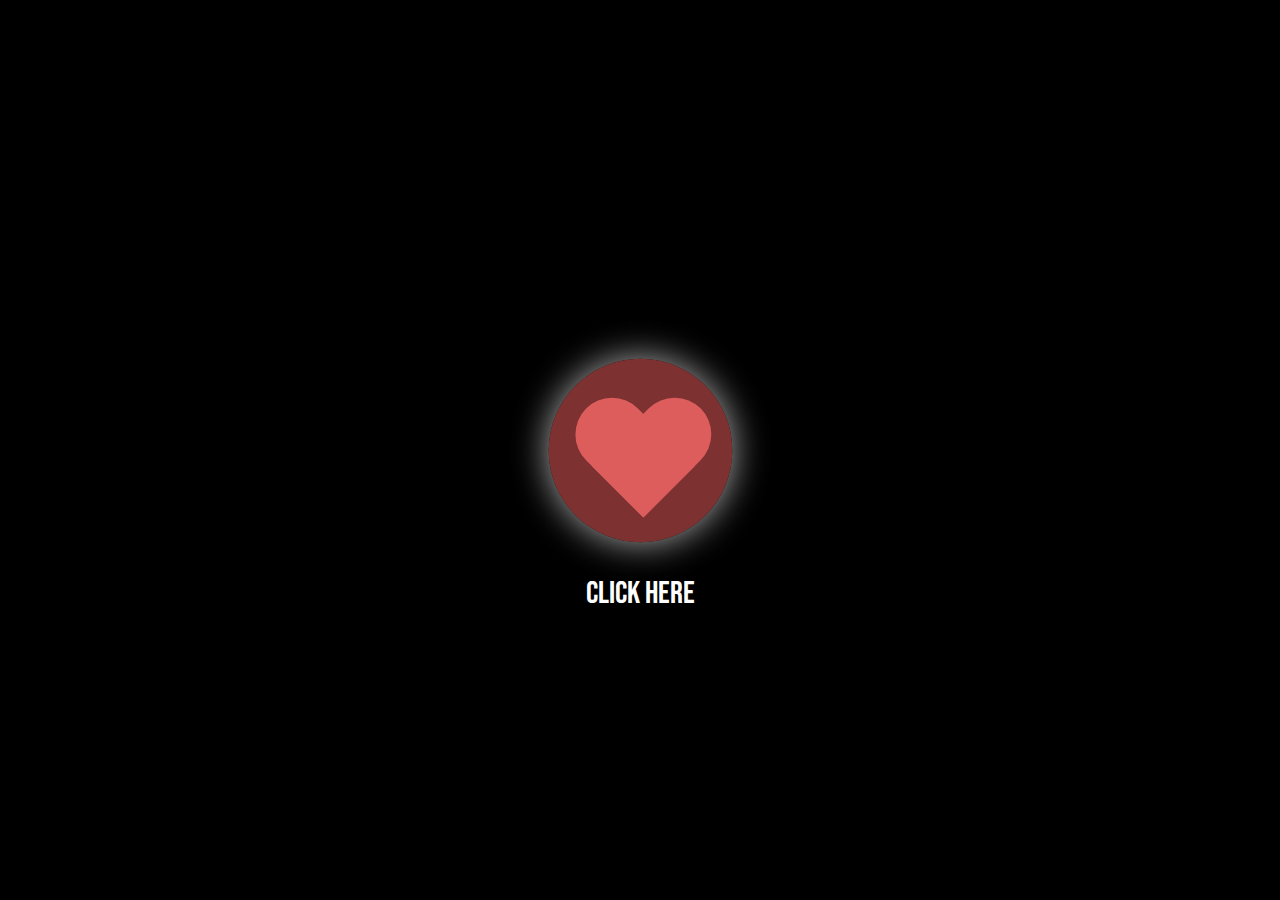
<file: index.html>
<!DOCTYPE html>
<html lang="en">
<head>
    <meta charset="UTF-8">
    <meta name="viewport" content="width=device-width, initial-scale=1.0">
    <title>Htet Eaindray Khin</title>
    <style>
        @font-face {
            font-family: Bebas;
            src: url(asset/fonts/BebasNeue-Regular.otf);
        }
        /* heart beat */
        .heartbeatloader {
            position: absolute;
            width: 17vmin;
            height: 17vmin;
            z-index: -2;
            margin: auto;
            top: 0;
            left: 0;
            right: 0;
            bottom: 0;
        }
        
        .svgdraw {
            top: 30%;
            left: 26%;
            position: absolute;
            width: 50%;
            height: 50%;
            transform: scale(1.4);
            z-index: 3;
        }
        
        .path {
            stroke: rgba(3, 3, 3, 0.95);
            stroke-width: 4;
            stroke-dasharray: 1000px;
            stroke-dashoffset: 1000px;
            animation: draw 1.5s infinite forwards normal linear;
            animation-delay: 0.1s;
            position: relative;
        }
        
        @keyframes draw {
            to {
            stroke-dashoffset: 0;
            }
        }
        
        .innercircle {
            position: absolute;
            top: 17%;
            left: 100.5%;
            transform: translate(-50%, -50%) scale(1.2);
            width: 160%;
            height: auto;
            z-index: 1;
            opacity: 0.97;
            animation: innerbeat 1.5s infinite linear forwards;
        }
        
        .innercircle:before,
        .innercircle:after {
            position: absolute;
            content: "";
            left: 25%;
            top: 0;
            width: 25%;
            height: auto;
            padding-bottom: 40%;
            background: rgb(225, 95, 95);
            border-radius: 50px 50px 0 0;
            transform: rotate(-45deg);
            transform-origin: 0 100%;
        }
        
        .innercircle:after {
            left: 0;
            transform: rotate(45deg);
            transform-origin: 100% 100%;
        }
        
        @keyframes innerbeat {
            0% {
            transform: translate(-50%, -50%) scale(1.2);
            }
        
            10% {
            transform: translate(-50%, -50%) scale(1.2);
            }
        
            50% {
            transform: translate(-50%, -50%) scale(1.3);
            }
        
            60% {
            transform: translate(-50%, -50%) scale(1.25);
            }
        
            75% {
            transform: translate(-50%, -50%) scale(1.3);
            }
        }
        
        .outercircle {
            width: 100%;
            height: 100%;
            border-radius: 50%;
            background-color: rgba(230, 92, 92, 0.774);
            box-shadow: 0 0 30px 0px #fff;
            position: absolute;
            z-index: -1;
            opacity: 0.7;
            top: 0;
            left: 0;
            transform: scale(1.2);
            animation: outerbeat 1.5s infinite linear forwards;
        }
        
        @keyframes outerbeat {
            0% {
            transform: scale(1.2);
            }
        
            10% {
            transform: scale(1.2);
            }
        
            50% {
            transform: scale(1.3);
            }
        
            60% {
            transform: scale(1.25);
            }
        
            75% {
            transform: scale(1.3);
            }
        }

        p {
            position: absolute;
            color: #FFF;
            top: 110%;
            text-align: center;
            width: 100%;
            font-size: 2em;
            text-transform: uppercase;
            font-family: Bebas;
        }
    </style>
</head>
<body bgcolor="black">
    <div class="heartbeatloader">
        <center>
            <a href="content01.html">
                <p>Click Here</p>
            </a>
        </center>
        <svg class="svgdraw" width="100%" height="100%" viewBox="0 0 150 400" xmlns="http://www.w3.org/2000/svg">
            <path class="path" d="M 0 200 l 40 0 l 5 -40 l 5 40 l 10 0 l 5 15 l 10 -140 l 10 220 l 5 -95 l 10 0 l 5 20 l 5 -20 l 30 0" fill="transparent" stroke-width="4" stroke="black"></path>
        </svg>
        <div class="innercircle"></div>
        <div class="outercircle"></div>
    </div>

    
</body>
</html>
</file>
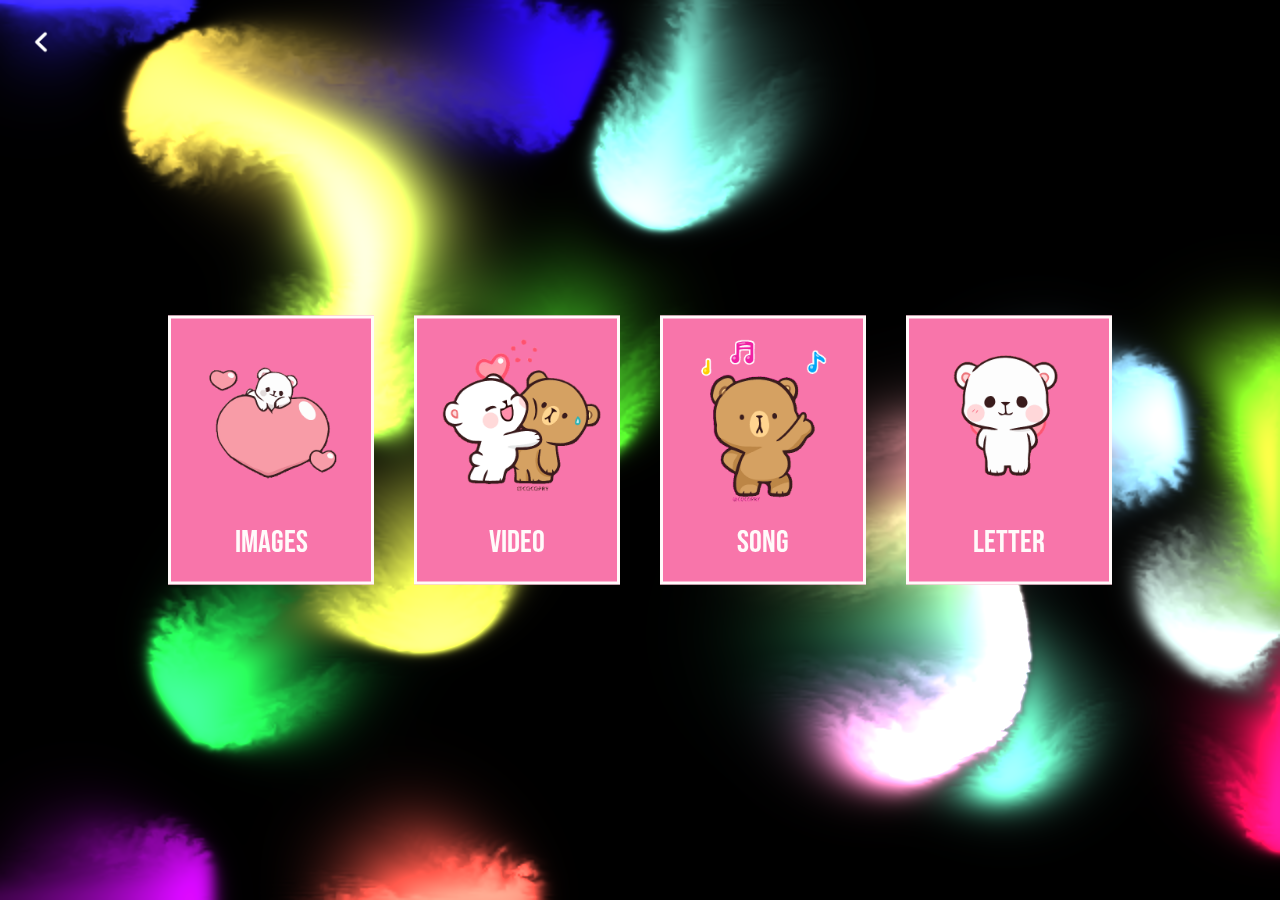
<file: content01.html>
<!DOCTYPE html>
<html lang="en">
<head>
    <meta charset="UTF-8">
    <meta http-equiv="X-UA-Compatible" content="IE=edge">
    <meta name="viewport" content="width=device-width, initial-scale=1.0">
    <title>Love</title>
    <link rel="stylesheet" href="CSS/style.css">

    <link rel="stylesheet" href="https://cdnjs.cloudflare.com/ajax/libs/font-awesome/6.5.1/css/all.min.css" integrity="sha512-DTOQO9RWCH3ppGqcWaEA1BIZOC6xxalwEsw9c2QQeAIftl+Vegovlnee1c9QX4TctnWMn13TZye+giMm8e2LwA==" crossorigin="anonymous" referrerpolicy="no-referrer" />
</head>
<body>
  <div class="back">
    <a href="index.html">
      <img src="asset/images/back.png" alt="" height="30px">
    </a>
  </div>
  <div class="nav">
    <div class="container-nav">
      <div class="card-container">
        <a href="content03.html">
          <div class="card">
            <div class="img">
              <img src="asset/images/images.gif" alt="">
            </div>
            <div class="title">IMAGES</div>
          </div>
        </a>
  
        <a href="content06.html">
          <div class="card">
            <div class="img">
              <img src="asset/images/video.gif" alt="">
            </div>
            <div class="title">VIDEO</div>
          </div>
        </a>
  
        <a href="content02.html">
          <div class="card">
            <div class="img">
              <img src="asset/images/songs.gif" alt="">
            </div>
            <div class="title">SONG</div>
          </div>
        </a>
  
        <a href="content04.html">
          <div class="card">
            <div class="img">
              <img src="asset/images/letter.gif" alt="">
            </div>
            <div class="title">LETTER</div>
          </div>
        </a>
      </div>
    </div>
  </div>
    <canvas></canvas>
  
    <script>
        let slideIndex = 0;
        showSlides();
        
        function showSlides() {
          let i;
          let slides = document.getElementsByClassName("mySlides");
          let dots = document.getElementsByClassName("dot");
          for (i = 0; i < slides.length; i++) {
            slides[i].style.display = "none";  
          }
          slideIndex++;
          if (slideIndex > slides.length) {slideIndex = 1}    
          for (i = 0; i < dots.length; i++) {
            dots[i].className = dots[i].className.replace(" active", "");
          }
          slides[slideIndex-1].style.display = "block";  
          dots[slideIndex-1].className += " active";
          setTimeout(showSlides, 2000); // Change image every 2 seconds
        }
        </script>
    
    <script src="JS/script.js"></script>

</body>
</html>
</file>
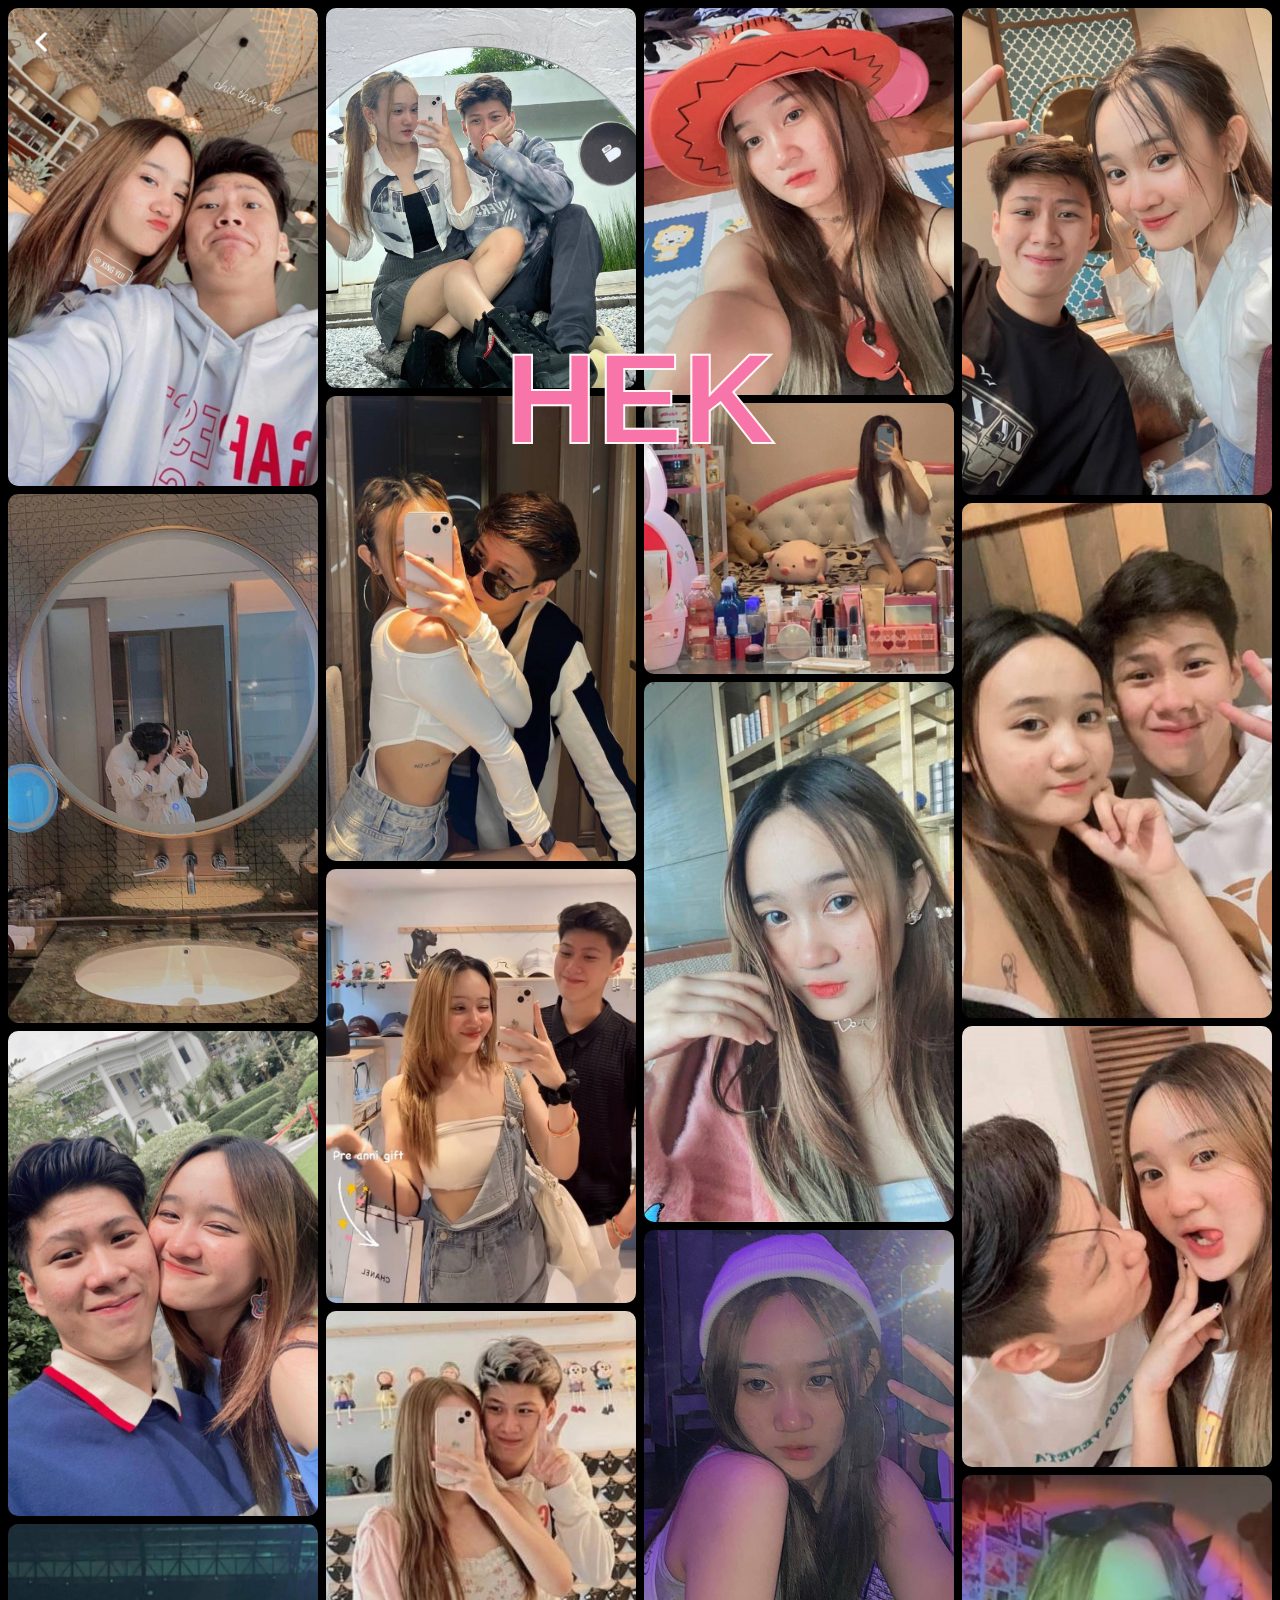
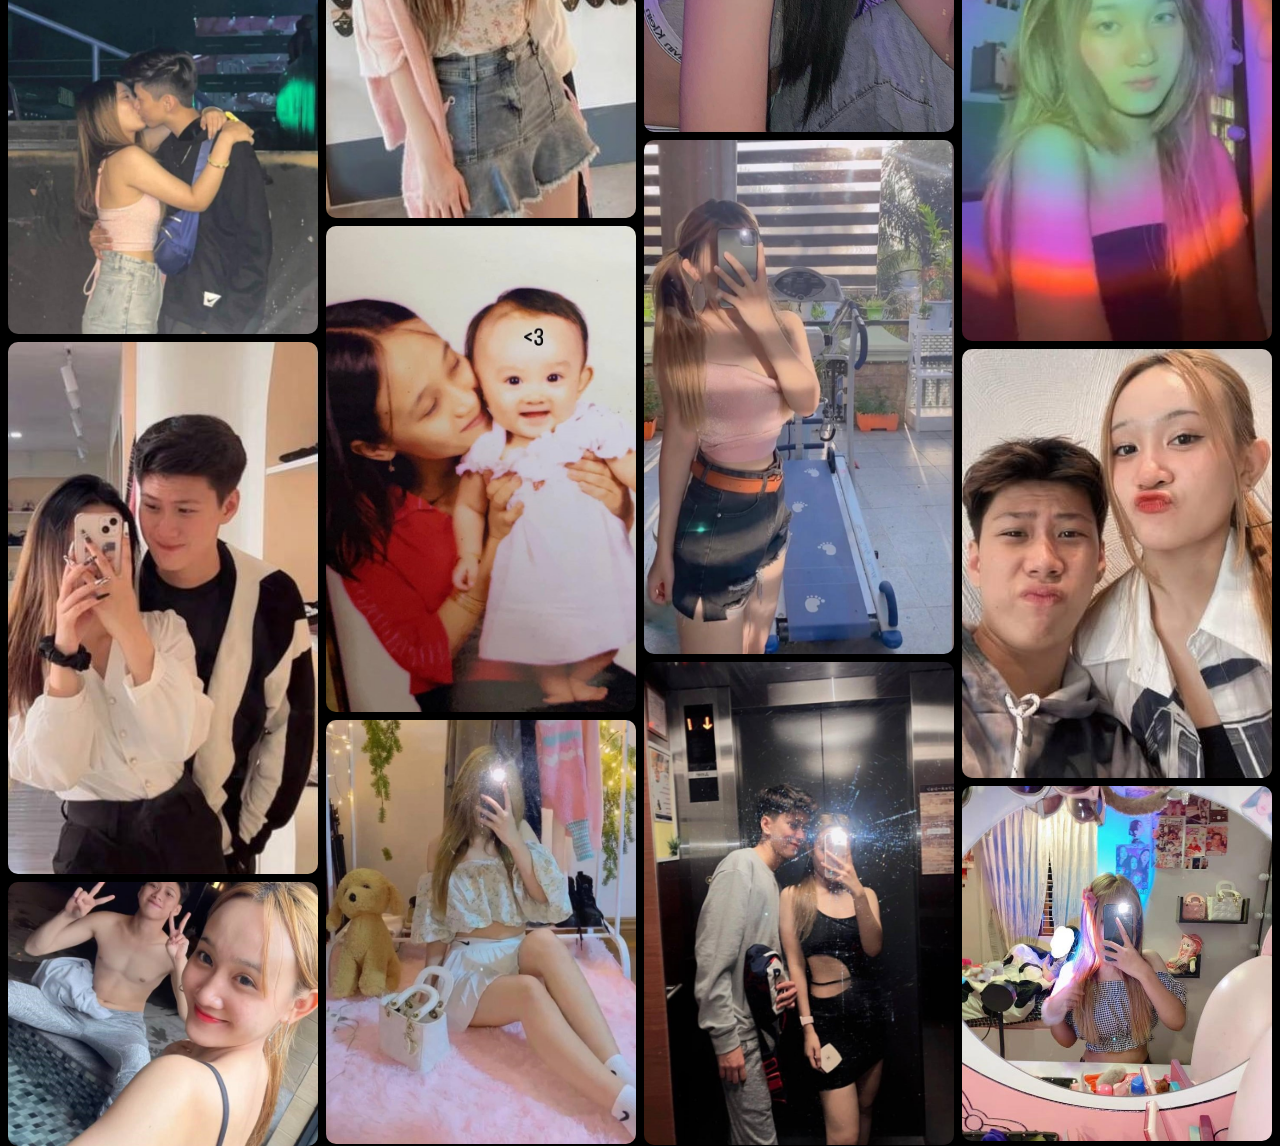
<file: content03.html>
<!DOCTYPE html>
<html lang="en">
<head>
    <meta charset="UTF-8">
    <meta name="viewport" content="width=device-width, initial-scale=1.0">
    <title>Images</title>
    <link rel="stylesheet" href="CSS/style03.css">

    <link rel="stylesheet" href="https://cdnjs.cloudflare.com/ajax/libs/font-awesome/6.5.1/css/all.min.css" integrity="sha512-DTOQO9RWCH3ppGqcWaEA1BIZOC6xxalwEsw9c2QQeAIftl+Vegovlnee1c9QX4TctnWMn13TZye+giMm8e2LwA==" crossorigin="anonymous" referrerpolicy="no-referrer" />
</head>
<body bgcolor="black">
  <!-- Photo Grid -->
  <h1>
    <section>
        
    <div class="content">
      <h2>HEK</h2>
      <h2>HEK</h2>
    </div>
  </section></h1>
  <div class="row"> 
    <div class="back">
      <a href="content01.html">
        <img src="asset/images/back.png" alt="" height="30px">
      </a>
    </div>
    <div class="column">
      <img src="asset/images/img01.jpg" style="width:100%">
      <img src="asset/images/img02.jpg" style="width:100%">
      <img src="asset/images/img03.jpg" style="width:100%">
      <img src="asset/images/img04.jpg" style="width:100%">
      <img src="asset/images/img05.jpg" style="width:100%">
      <img src="asset/images/img20.jpg" style="width:100%">
    </div>
    <div class="column">
      <img src="asset/images/img08.jpg" style="width:100%">
      <img src="asset/images/img09.jpg" style="width:100%">
      <img src="asset/images/img10.jpg" style="width:100%">
      <img src="asset/images/img21.jpg" style="width:100%">
      <img src="asset/images/img12.jpg" style="width:100%">
      <img src="asset/images/img13.jpg" style="width:100%">
    </div>  
    <div class="column">
      <img src="asset/images/img15.jpg" style="width:100%">
      <img src="asset/images/img16.jpg" style="width:100%">
      <img src="asset/images/img17.jpg" style="width:100%">
      <img src="asset/images/img18.jpg" style="width:100%">
      <img src="asset/images/img19.jpg" style="width:100%">
      <img src="asset/images/img06.jpg" style="width:100%">
    </div>
    <div class="column">
      <img src="asset/images/img22.jpg" style="width:100%">
      <img src="asset/images/img23.jpg" style="width:100%">
      <img src="asset/images/img24.jpg" style="width:100%">
      <img src="asset/images/img25.jpg" style="width:100%">
      <img src="asset/images/img07.jpg" style="width:100%">
      <img src="asset/images/img14.jpg" style="width:100%">
    </div>
    
  </div>
  
</body>
</html>
</file>
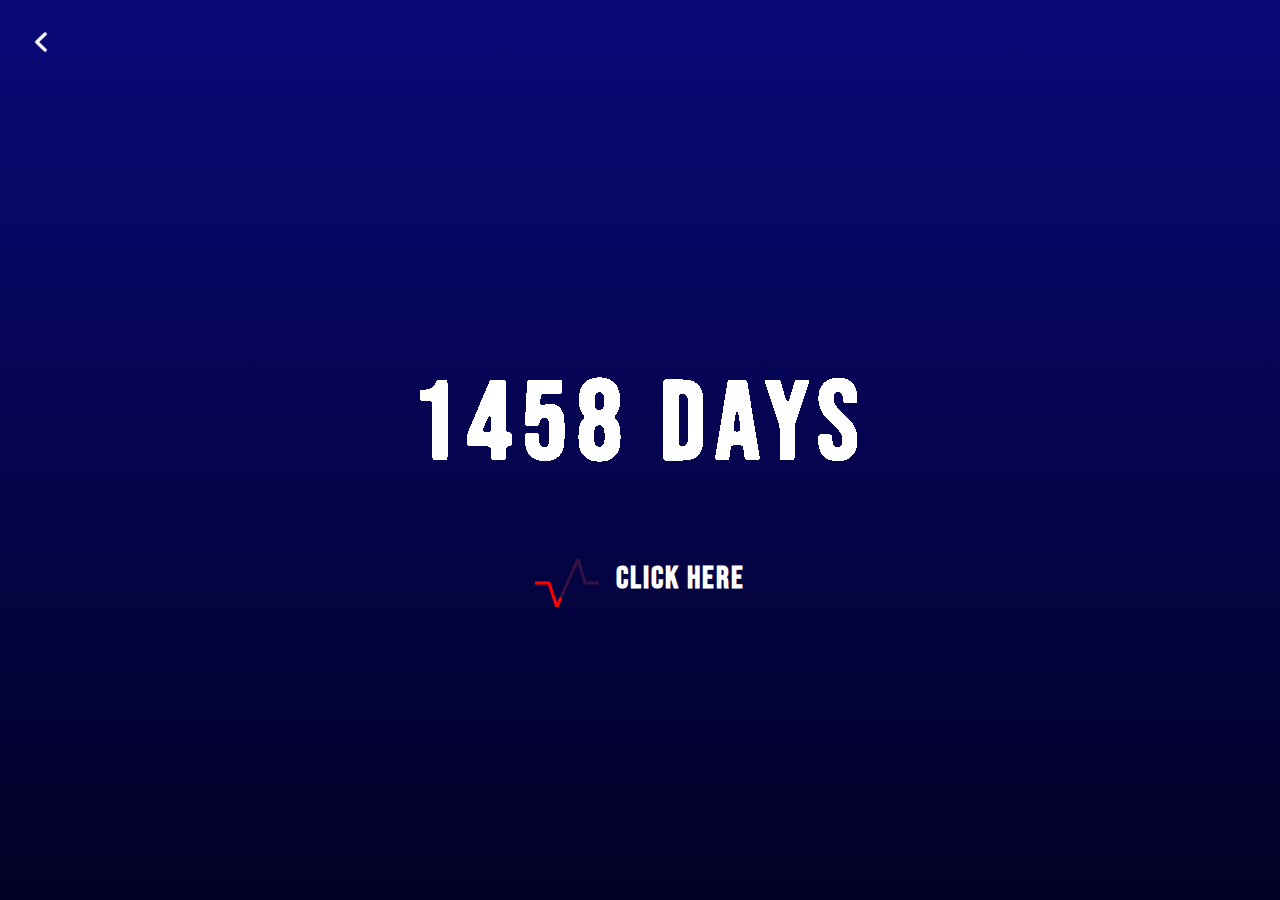
<file: content04.html>
<!DOCTYPE html>
<html lang="en">
<head>
  <meta charset="UTF-8">
  <meta name="viewport" content="width=device-width, initial-scale=1.0">
  <title>Letter for You</title>
  <link rel="stylesheet" href="CSS/style04.css">

  <link rel="stylesheet" href="https://cdnjs.cloudflare.com/ajax/libs/font-awesome/6.5.1/css/all.min.css" integrity="sha512-DTOQO9RWCH3ppGqcWaEA1BIZOC6xxalwEsw9c2QQeAIftl+Vegovlnee1c9QX4TctnWMn13TZye+giMm8e2LwA==" crossorigin="anonymous" referrerpolicy="no-referrer" />
</head>
<body>

  <div class="back">
    <a href="content01.html">
      <img src="asset/images/back.png" alt="" height="30px">
    </a>
  </div>

  <div class="area" >
    <ul class="circles">
            <li></li>
            <li></li>
            <li></li>
            <li></li>
            <li></li>
            <li></li>
            <li></li>
            <li></li>
            <li></li>
            <li></li>
    </ul>

  <div id="container">
    <span id="text1"></span>
    <span id="text2"></span>
  </div>
  
  <svg id="filters">
    <defs>
        <filter id="threshold">
            <feColorMatrix in="SourceGraphic" type="matrix" values="1 255 255 255 255
                  255 1 255 255 255
                  255 255 1 255 255
                  0 0 0 255 -140" />
        </filter>
    </defs>
  </svg>

  
    <a href="content05.html" class="btn-next">
      <div class="click-next">
        <div class="loading">
          <svg width="64px" height="48px">
              <polyline points="0.157 23.954, 14 23.954, 21.843 48, 43 0, 50 24, 64 24" id="back"></polyline>
            <polyline points="0.157 23.954, 14 23.954, 21.843 48, 43 0, 50 24, 64 24" id="front"></polyline>
          </svg> 
        </div>  
        <h1>CLICK HERE</h1>
      </div>
    </a>

  </div>

  <script src="JS/script04.js"></script>
</body>
</html>
</file>
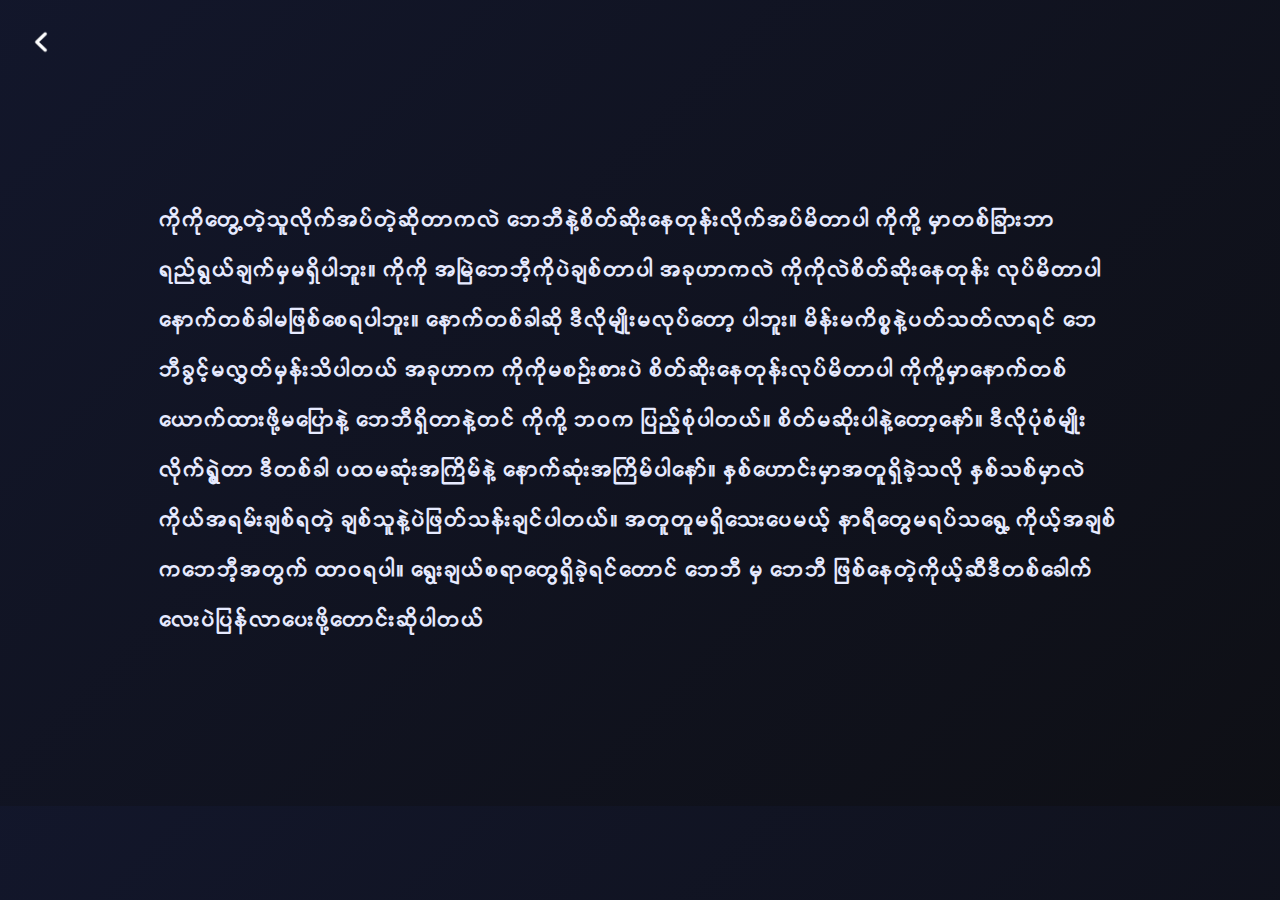
<file: content05.html>
<!DOCTYPE html>
<html lang="en">
<head>
    <meta charset="UTF-8">
    <meta name="viewport" content="width=device-width, initial-scale=1.0">
    <title>Letter for You</title>
    <link rel="stylesheet" href="CSS/style05.css">
</head>
<body>

    <div class="back">
        <a href="content04.html">
            <img src="asset/images/back.png" alt="" height="30px">
        </a>
      </div>

    <div class="letter">
        <br><br>
        <h2 class="myn">
            ကိုကိုတွေ့တဲ့သူလိုက်အပ်တဲ့ဆိုတာကလဲ ဘေဘီနဲ့စိတ်ဆိုးနေတုန်းလိုက်အပ်မိတာပါ ကိုကို့ မှာတစ်ခြားဘာရည်ရွယ်ချက်မှမရှိပါဘူး။ ကိုကို အမြဲဘေဘီ့ကိုပဲချစ်တာပါ အခုဟာကလဲ ကိုကိုလဲစိတ်ဆိုးနေတုန်း လုပ်မိတာပါ နောက်တစ်ခါမဖြစ်စေရပါဘူး။ နောက်တစ်ခါဆို ဒီလိုမျိုးမလုပ်တော့ ပါဘူး။ မိန်းမကိစ္စနဲ့ပတ်သတ်လာရင် ဘေဘီခွင့်မလွှတ်မှန်းသိပါတယ် အခုဟာက ကိုကိုမစဉ်းစားပဲ စိတ်ဆိုးနေတုန်းလုပ်မိတာပါ ကိုကို့မှာနောက်တစ်ယောက်ထားဖို့မပြောနဲ့ ဘေဘီရှိတာနဲ့တင် ကိုကို့ ဘဝက ပြည့်စုံပါတယ်။ စိတ်မဆိုးပါနဲ့တော့နော်။ ဒီလိုပုံစံမျိုးလိုက်ရွဲ့တာ ဒီတစ်ခါ ပထမဆုံးအကြိမ်နဲ့ နောက်ဆုံးအကြိမ်ပါနော်။ နှစ်ဟောင်းမှာအတူရှိခဲ့သလို နှစ်သစ်မှာလဲ ကိုယ်အရမ်းချစ်ရတဲ့ ချစ်သူနဲ့ပဲဖြတ်သန်းချင်ပါတယ်။ အတူတူမရှိသေးပေမယ့် နာရီတွေမရပ်သရွေ့ ကိုယ့်အချစ်ကဘေဘီ့အတွက် ထာဝရပါ။ ရွေးချယ်စရာတွေရှိခဲ့ရင်တောင် ဘေဘီ မှ ဘေဘီ ဖြစ်နေတဲ့ကိုယ့်ဆီဒီတစ်ခေါက်လေးပဲပြန်လာပေးဖို့တောင်းဆိုပါတယ်    
        </h2>
    </div>

    <div class="pyro">
        <div class="before"></div>
        <div class="after"></div>
      </div>
      
</body>
</html>
</file>
<file: CSS/style.css>
@import url('https://fonts.googleapis.com/css2?family=Poppins&display=swap');
html, body {
    overflow: hidden;
}

@font-face {
  font-family: Bebas;
  src: url(../asset/fonts/BebasNeue-Regular.otf);
}

:root {
  --f-color: #F875AA;
  --s-color: #FFF6F6;
}

body {
    margin: 0;
    position: absolute;
    width: 100%;
	  height: 100%;
}
canvas {
    width: 100%;
    height: 100%;
}

  .back {
    position: fixed;
    top: 3%;
    left: 2%;
  }

  .back button {
    background-color: #00061E;
    outline: none;
    border: 2px solid #fff;
    border-radius: 50%;
    width: 50px;
    height: 50px;
    cursor: pointer;
    line-height: 45px;
    font-size: 1.7em;
    color: #fff;
    transition: all ease-in-out 0.5s;
  }

  .back button:hover {
    background-color: #fff;
    outline: none;
    border: 2px solid #00061E;
    border-radius: 50%;
    width: 50px;
    height: 50%;
    cursor: pointer;
    line-height: 45px;
    font-size: 1.7em;
    color: #000;
  }

  .container-nav {
    position: absolute;
    top: 50%;
    left: 50%;
    transform: translate(-50%, -50%);
  }

  .container-nav .img{
    width: 200px;
  }

  .container-nav img {
    width: 100%;
    height: 100%;
  }

  .container-nav .card {
    width: 200px;
    margin: 20px;
    cursor: pointer;
    border: 3px solid snow;
    background-color: var(--f-color);
    text-align: center;
  }

  .card-container {
    display: flex;
  }

  .container-nav .card:hover .title {
    color: yellow;
  }

  .container-nav a {
    text-decoration: none;
  }

  .container-nav .title {
    font-size: 2rem;
    padding-bottom: 20px;
    font-family: Bebas;
    text-decoration: none;
    color: snow;
    transition: all ease-in-out .3s;
  }
  
  /* On smaller screens, decrease text size */
  @media only screen and (max-width: 992px) {
    .back {
      position: fixed;
      top: 3%;
      left: 4%;
    }
  
    .back button {
      background-color: #00061E;
      outline: none;
      width: 30px;
      height: 30px;
      cursor: pointer;
      line-height:25px;
      font-size: 1em;
      color: #fff;
      transition: all ease-in-out 0.5s;
    }

    .card-container {
      display: block;
    }

    .card-container .card {
      height: 120px;
      position: relative;
    }

    .card-container .img {
      width: 120px;
    }

    .card-container .title {
      position: absolute;
      z-index: 1;
      top: 60%;
      font-size: 1.5rem;
      left: 75%;
      transform: translate(-50%, -50%);
    }
  }
</file>
<file: CSS/style03.css>
* {
    box-sizing: border-box;
  }

  :root {
    --f-color: #F875AA;
    --s-color: #FFF6F6;
  }

  body {
    margin: 0;
    font-family: Arial;
  }

  .header {
    text-align: center;
    padding: 32px;
  }

  ::-webkit-scrollbar {
    width: 0;
  }



.content {
  position: relative;
}


.content h2 {
  color: #fff;
  pointer-events: none;
  font-size: 5em;
  position: absolute;
  transform: translate(-50%, -50%);
}

.content h2:nth-child(1) {
  color: transparent;
  -webkit-text-stroke: 2px var(--s-color);
}

.content h2:nth-child(2) {
  color: var(--f-color);
  z-index: -1;
  animation: animate 4s ease-in-out infinite;
}

img {
  border-radius: 10px;
}

@keyframes animate {
  0%,
  100% {
    clip-path: polygon(
      0% 45%,
      16% 44%,
      33% 50%,
      54% 60%,
      70% 61%,
      84% 59%,
      100% 52%,
      100% 100%,
      0% 100%
    );
  }

  50% {
    clip-path: polygon(
      0% 60%,
      15% 65%,
      34% 66%,
      51% 62%,
      67% 50%,
      84% 45%,
      100% 46%,
      100% 100%,
      0% 100%
    );
  }
}

  h1 {
    position: fixed;
    top: 30%;
    left: 50%;
    transform: translate(-50%, -50%);
  }

  .row {
    display: -ms-flexbox; /* IE10 */
    display: flex;
    -ms-flex-wrap: wrap; /* IE10 */
    flex-wrap: wrap;
    padding: 0 4px;
  }

  /* Create four equal columns that sits next to each other */
  .column {
    -ms-flex: 25%; /* IE10 */
    flex: 25%;
    max-width: 25%;
    padding: 0 4px;
  }

  .column img {
    margin-top: 8px;
    vertical-align: middle;
    width: 100%;
    object-fit: cover;
  }

  .content h2 {
    color: #fff;
    pointer-events: none;
    font-size: 4em;
    position: absolute;
    transform: translate(-50%, -50%);
  }

  .back {
    position: fixed;
    top: 3%;
    left: 2%;
  }

  .back button {
    background-color: #00061E;
    outline: none;
    border: 2px solid #fff;
    border-radius: 50%;
    width: 50px;
    height: 50px;
    cursor: pointer;
    line-height: 45px;
    font-size: 1.7em;
    color: #fff;
    transition: all ease-in-out 0.5s;
  }

  .back button:hover {
    background-color: #fff;
    outline: none;
    border: 2px solid #00061E;
    border-radius: 50%;
    width: 50px;
    height: 50%;
    cursor: pointer;
    line-height: 45px;
    font-size: 1.7em;
    color: #000;
  }

  /* Responsive layout - makes a two column-layout instead of four columns */
  @media screen and (max-width: 800px) {
    .column {
      -ms-flex: 50%;
      flex: 50%;
      max-width: 50%;
    }

    .back {
      position: fixed;
      top: 3%;
      left: 4%;
    }

    .back button {
      background-color: #00061E;
      outline: none;
      width: 30px;
      height: 30px;
      cursor: pointer;
      line-height:25px;
      font-size: 1em;
      color: #fff;
      transition: all ease-in-out 0.5s;
    }
  }

  /* Responsive layout - makes the two columns stack on top of each other instead of next to each other */
  @media screen and (max-width: 600px) {
    .column {
      -ms-flex: 100%;
      flex: 100%;
      max-width: 100%;
    }
  }
</file>
<file: CSS/style04.css>
@import url("https://fonts.googleapis.com/css?family=Raleway:900&display=swap");

body {
    margin: 0px;
}

@font-face {
    font-family: Bebas;
    src: url(../asset/fonts/BebasNeue-Regular.otf);
}

.back {
    position: fixed;
    top: 3%;
    left: 2%;
    z-index: 999;
  }

  .back button {
    background-color: #00061E;
    outline: none;
    border: 2px solid #fff;
    border-radius: 50%;
    width: 50px;
    height: 50px;
    cursor: pointer;
    line-height: 45px;
    font-size: 1.7em;
    color: #fff;
    transition: all ease-in-out 0.5s;
  }

  .back button:hover {
    background-color: #fff;
    border: 2px solid #00061E;
    color: #000;
  }

#container {
    position: absolute;
    margin: auto;
    width: 100vw;
    height: 70pt;
    top: -10%;
    bottom: 0;
    filter: url(#threshold) blur(0.6px);
}

#text1,
#text2 {
    position: absolute;
    width: 100%;
    display: inline-block;
    font-family: Bebas;
    font-size: 7em;
    letter-spacing: 10px;
    font-weight: bold;
    text-align: center;
    user-select: none;
}

@import url('https://fonts.googleapis.com/css?family=Exo:400,700');

*{
    margin: 0px;
    padding: 0px;
}

body{
    font-family: 'Exo', sans-serif;
}


.context {
    width: 100%;
    position: absolute;
    top:50vh;
    
}

.context h1{
    text-align: center;
    color: #fff;
    font-size: 50px;
}


.area{
    background: rgb(2,0,36);
    background: linear-gradient(360deg, rgba(2,0,36,1) 0%, rgba(9,9,121,1) 100%, rgba(0,212,255,1) 100%);  
    width: 100%;
    height:100vh;
    
   
}

.circles{
    position: absolute;
    top: 0;
    left: 0;
    width: 100%;
    height: 100%;
    overflow: hidden;
}

.circles li{
    position: absolute;
    display: block;
    list-style: none;
    width: 20px;
    height: 20px;
    background: rgba(255, 255, 255, 0.2);
    animation: animate 25s linear infinite;
    bottom: -150px;
    
}

.circles li:nth-child(1){
    left: 25%;
    width: 80px;
    height: 80px;
    animation-delay: 0s;
}


.circles li:nth-child(2){
    left: 10%;
    width: 20px;
    height: 20px;
    animation-delay: 2s;
    animation-duration: 12s;
}

.circles li:nth-child(3){
    left: 70%;
    width: 20px;
    height: 20px;
    animation-delay: 4s;
}

.circles li:nth-child(4){
    left: 40%;
    width: 60px;
    height: 60px;
    animation-delay: 0s;
    animation-duration: 18s;
}

.circles li:nth-child(5){
    left: 65%;
    width: 20px;
    height: 20px;
    animation-delay: 0s;
}

.circles li:nth-child(6){
    left: 75%;
    width: 110px;
    height: 110px;
    animation-delay: 3s;
}

.circles li:nth-child(7){
    left: 35%;
    width: 150px;
    height: 150px;
    animation-delay: 7s;
}

.circles li:nth-child(8){
    left: 50%;
    width: 25px;
    height: 25px;
    animation-delay: 15s;
    animation-duration: 45s;
}

.circles li:nth-child(9){
    left: 20%;
    width: 15px;
    height: 15px;
    animation-delay: 2s;
    animation-duration: 35s;
}

.circles li:nth-child(10){
    left: 85%;
    width: 150px;
    height: 150px;
    animation-delay: 0s;
    animation-duration: 11s;
}



@keyframes animate {

    0%{
        transform: translateY(0) rotate(0deg);
        opacity: 1;
        border-radius: 0;
    }

    100%{
        transform: translateY(-1000px) rotate(720deg);
        opacity: 0;
        border-radius: 50%;
    }

    
}

.loading svg polyline {
    fill: none;
    stroke-width: 3;
    stroke-linecap: round;
    stroke-linejoin: round;
  }
  
  .loading svg polyline#back {
    fill: none;
    stroke: #ff4d5033;
  }
  
  .loading svg polyline#front {
    fill: none;
    stroke: #ff0000;
    stroke-dasharray: 48, 144;
    stroke-dashoffset: 192;
    animation: dash_682 1.4s linear infinite;
  }
  
  @keyframes dash_682 {
    72.5% {
      opacity: 0;
    }
  
    to {
      stroke-dashoffset: 0;
    }
  }

  .click-next h1 {
    font-family: Bebas;
    color: #FFF;
    letter-spacing: 2px;
    transition: all ease-in-out 0.5s;
  }

  .click-next h1:hover {
    font-family: Bebas;
    color: gold;
    letter-spacing: 2px;
  }

  .click-next {
    display: flex;
    justify-content: space-between;
    width: 210px;
    position: absolute;
    top: 65%;
    left: 50%;
    transform: translate(-50%, -50%);
  }

  


  @media screen and (max-width: 992px) {
    #text1,
    #text2 {
        position: absolute;
        width: 100%;
        display: inline-block;
        font-family: Bebas;
        font-size: 2.5em;
        letter-spacing: 3px;
        font-weight: bold;
        text-align: center;
        user-select: none;
    }

    .click-next {
        top: 55%;
      }

      .click-next h1 {
        font-family: Bebas;
        color: #FFF;
        letter-spacing: 2px;
        font-size: 1.7em;
        transition: all ease-in-out 0.5s;
      }

      .back {
        position: fixed;
        top: 3%;
        left: 4%;
      }
  
      .back button {
        background-color: #00061E;
        outline: none;
        border-radius: 50%;
        width: 30px;
        height: 30px;
        cursor: pointer;
        line-height:30px;
        font-size: 1em;
        color: #fff;
        transition: all ease-in-out 0.5s;
      }
  }
</file>
<file: CSS/style05.css>
@font-face {
    font-family: JMono;
    src: url(../fonts/JetBrainsMono-Bold.ttf);
}

@font-face {
    font-family: Myan;
    src: url(../asset/fonts/pl.ttf);
}

@keyframes lights {
    0% {
      color: hsl(230, 40%, 80%);
      text-shadow:
        0 0 1em hsla(320, 100%, 50%, 0.2),
        0 0 0.125em hsla(320, 100%, 60%, 0.3),
        -1em -0.125em 0.5em hsla(40, 100%, 60%, 0),
        1em 0.125em 0.5em hsla(200, 100%, 60%, 0);
    }
    
    30% { 
      color: hsl(230, 80%, 90%);
      text-shadow:
        0 0 1em hsla(320, 100%, 50%, 0.5),
        0 0 0.125em hsla(320, 100%, 60%, 0.5),
        -0.5em -0.125em 0.25em hsla(40, 100%, 60%, 0.2),
        0.5em 0.125em 0.25em hsla(200, 100%, 60%, 0.4);
    }
    
    40% { 
      color: hsl(230, 100%, 95%);
      text-shadow:
        0 0 1em hsla(320, 100%, 50%, 0.5),
        0 0 0.125em hsla(320, 100%, 90%, 0.5),
        -0.25em -0.125em 0.125em hsla(40, 100%, 60%, 0.2),
        0.25em 0.125em 0.125em hsla(200, 100%, 60%, 0.4);
    }
    
    70% {
      color: hsl(230, 80%, 90%);
      text-shadow:
        0 0 1em hsla(320, 100%, 50%, 0.5),
        0 0 0.125em hsla(320, 100%, 60%, 0.5),
        0.5em -0.125em 0.25em hsla(40, 100%, 60%, 0.2),
        -0.5em 0.125em 0.25em hsla(200, 100%, 60%, 0.4);
    }
    
    100% {
      color: hsl(230, 40%, 80%);
      text-shadow:
        0 0 1em hsla(320, 100%, 50%, 0.2),
        0 0 0.125em hsla(320, 100%, 60%, 0.3),
        1em -0.125em 0.5em hsla(40, 100%, 60%, 0),
        -1em 0.125em 0.5em hsla(200, 100%, 60%, 0);
    }
    
  }
  
  body {
    margin: 0;
    color: hsl(230, 100%, 95%);
    background: linear-gradient(135deg, hsl(230, 40%, 12%), hsl(230, 20%, 7%));
    display: flex;
    justify-content: center;
    align-items: center;
  }

  .letter {
    padding: 10em;
  }
  
  .eng {
    font-family: JMono;
    margin: auto;
    font-size: 1.5rem;
    animation: lights 5s 750ms linear infinite;
    pointer-events: none;
  }

  .myn {
    font-family: Myan;
    letter-spacing: 2px;
    margin: auto;
    font-size: 1.2rem;
    line-height: 50px;
    animation: lights 5s 750ms linear infinite;
    pointer-events: none;
  }

  .back {
    position: fixed;
    top: 3%;
    left: 2%;
  }

  .back button {
    background-color: #00061E;
    outline: none;
    border: 2px solid #fff;
    border-radius: 50%;
    width: 50px;
    height: 50px;
    cursor: pointer;
    line-height: 45px;
    font-size: 1.7em;
    color: #fff;
    transition: all ease-in-out 0.5s;
  }

  .back button:hover {
    background-color: #fff;
    outline: none;
    border: 2px solid #00061E;
    border-radius: 50%;
    width: 50px;
    height: 50%;
    cursor: pointer;
    line-height: 45px;
    font-size: 1.7em;
    color: #000;
  }

  @media screen and (max-width: 992px) {
    body {
        margin: 0;
        color: hsl(230, 100%, 95%);
        background: linear-gradient(135deg, hsl(230, 40%, 12%), hsl(230, 20%, 7%));
        display: flex;
        justify-content: center;
        align-items: center;
      }

    .letter {
        padding: 3em;
        margin: 2em;
    }
    .eng {
        font-family: JMono;
        margin: auto;
        font-size: 0.7rem;
        animation: lights 5s 750ms linear infinite;
      }
      .myn {
        font-family: Myan;
        margin: auto;
        font-size: 0.8rem;
        line-height: 30px;
        letter-spacing: 0px;
        animation: lights 5s 750ms linear infinite;
      }

      .back {
        position: fixed;
        top: 3%;
        left: 4%;
      }
  
      .back button {
        background-color: #00061E;
        outline: none;
        width: 30px;
        height: 30px;
        cursor: pointer;
        line-height:25px;
        font-size: 1em;
        color: #fff;
        transition: all ease-in-out 0.5s;
      }
  }
</file>
